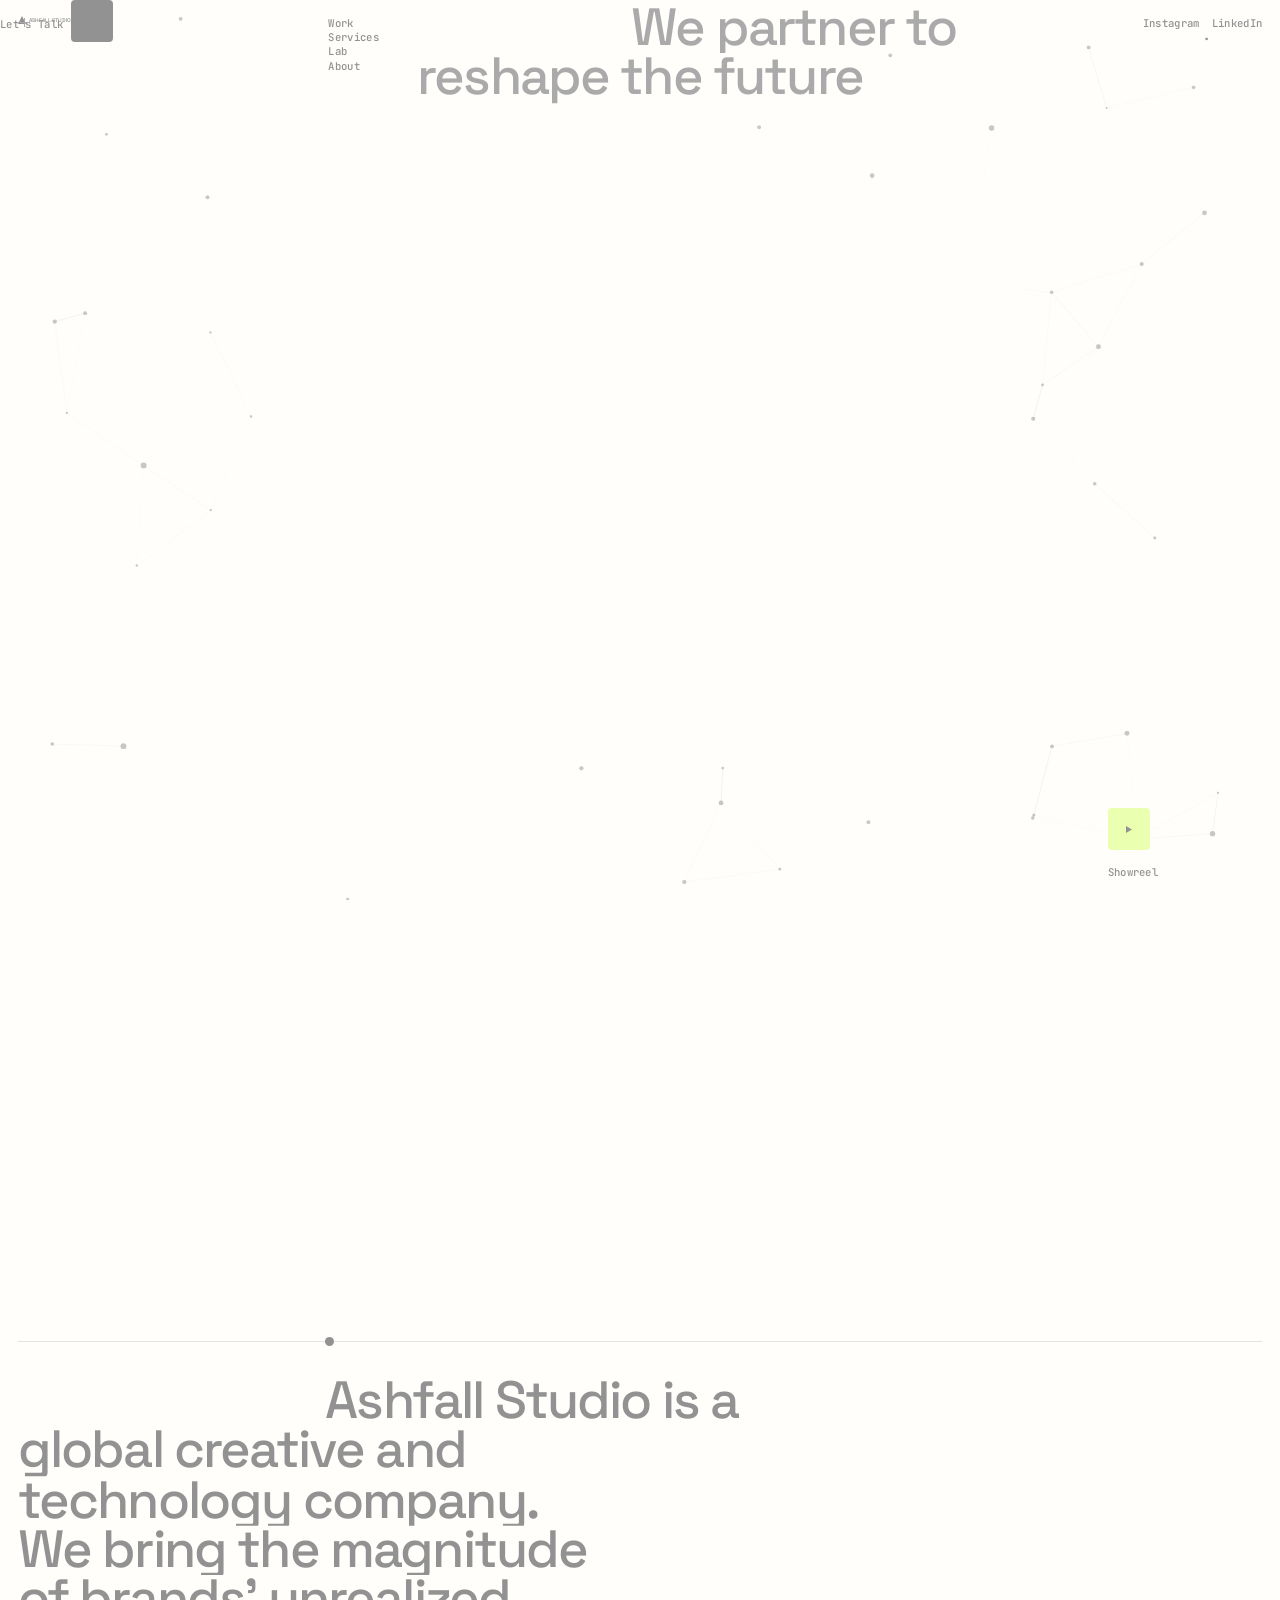
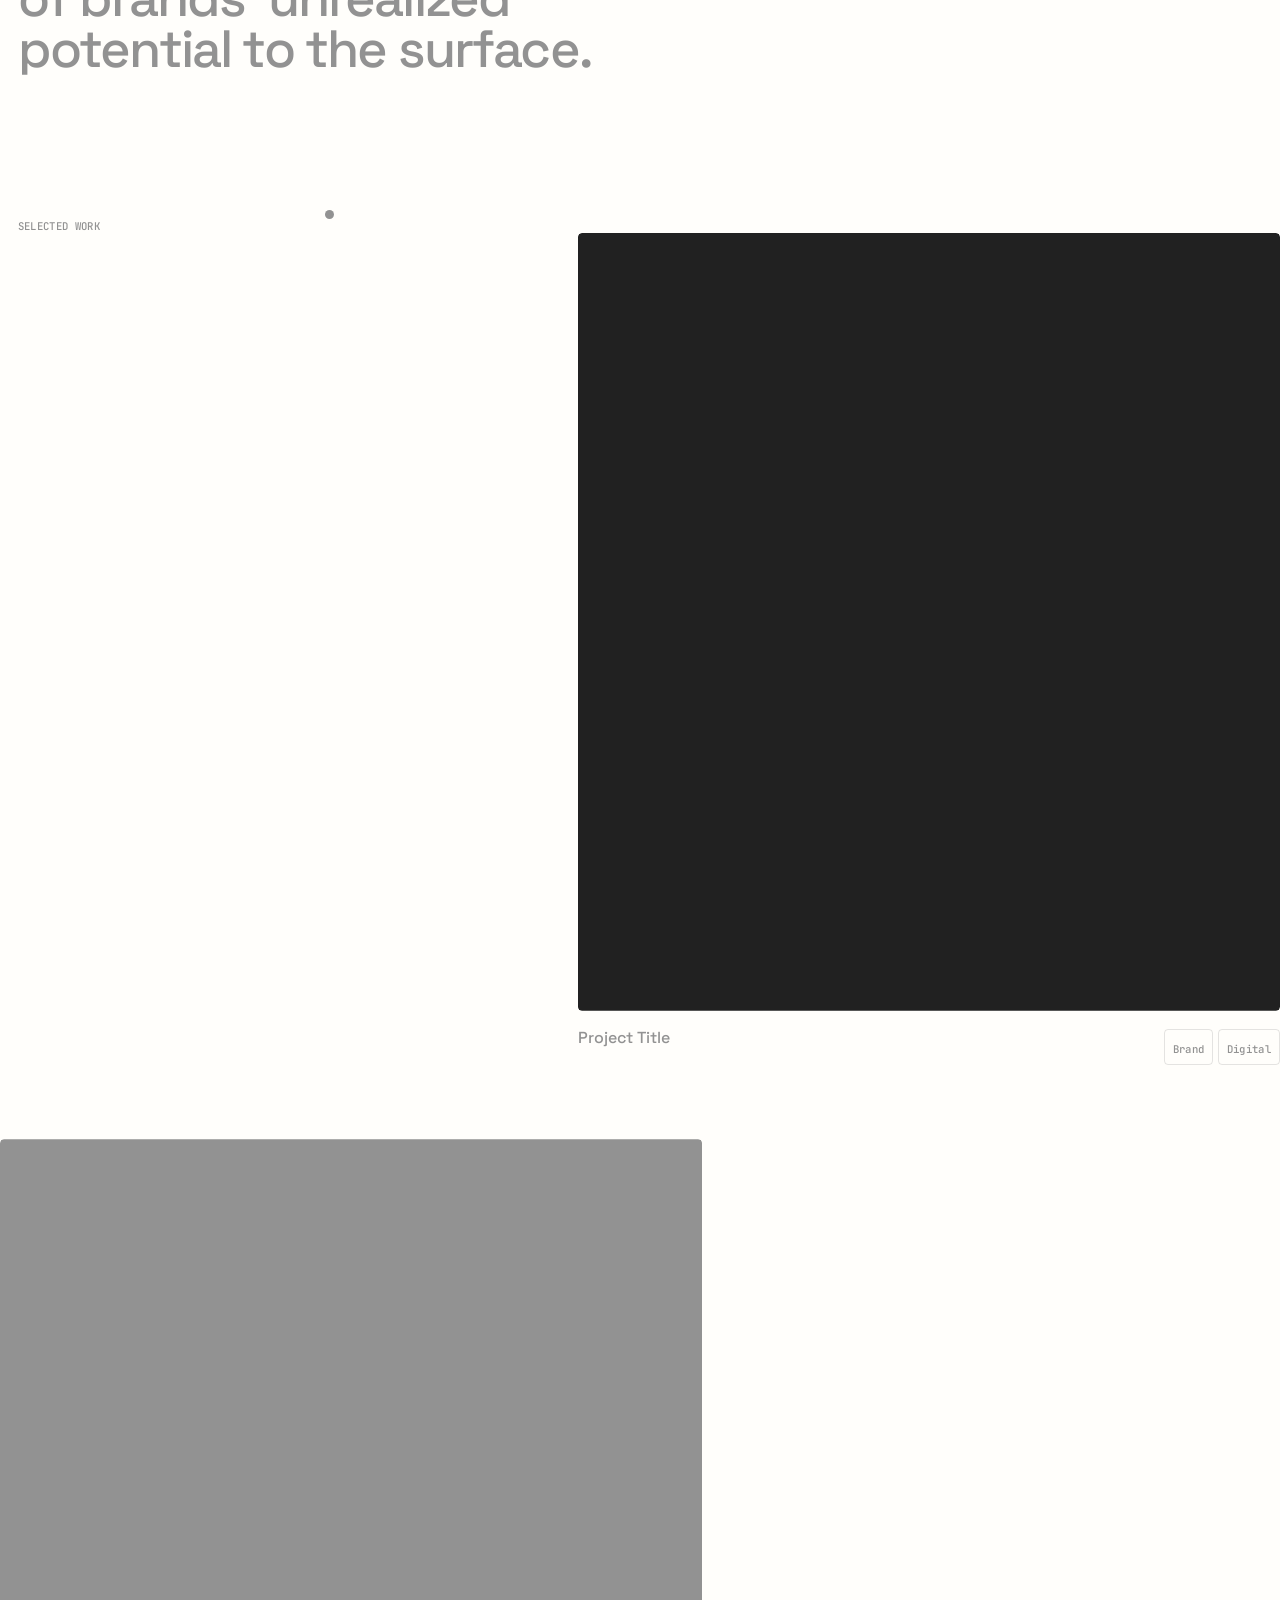
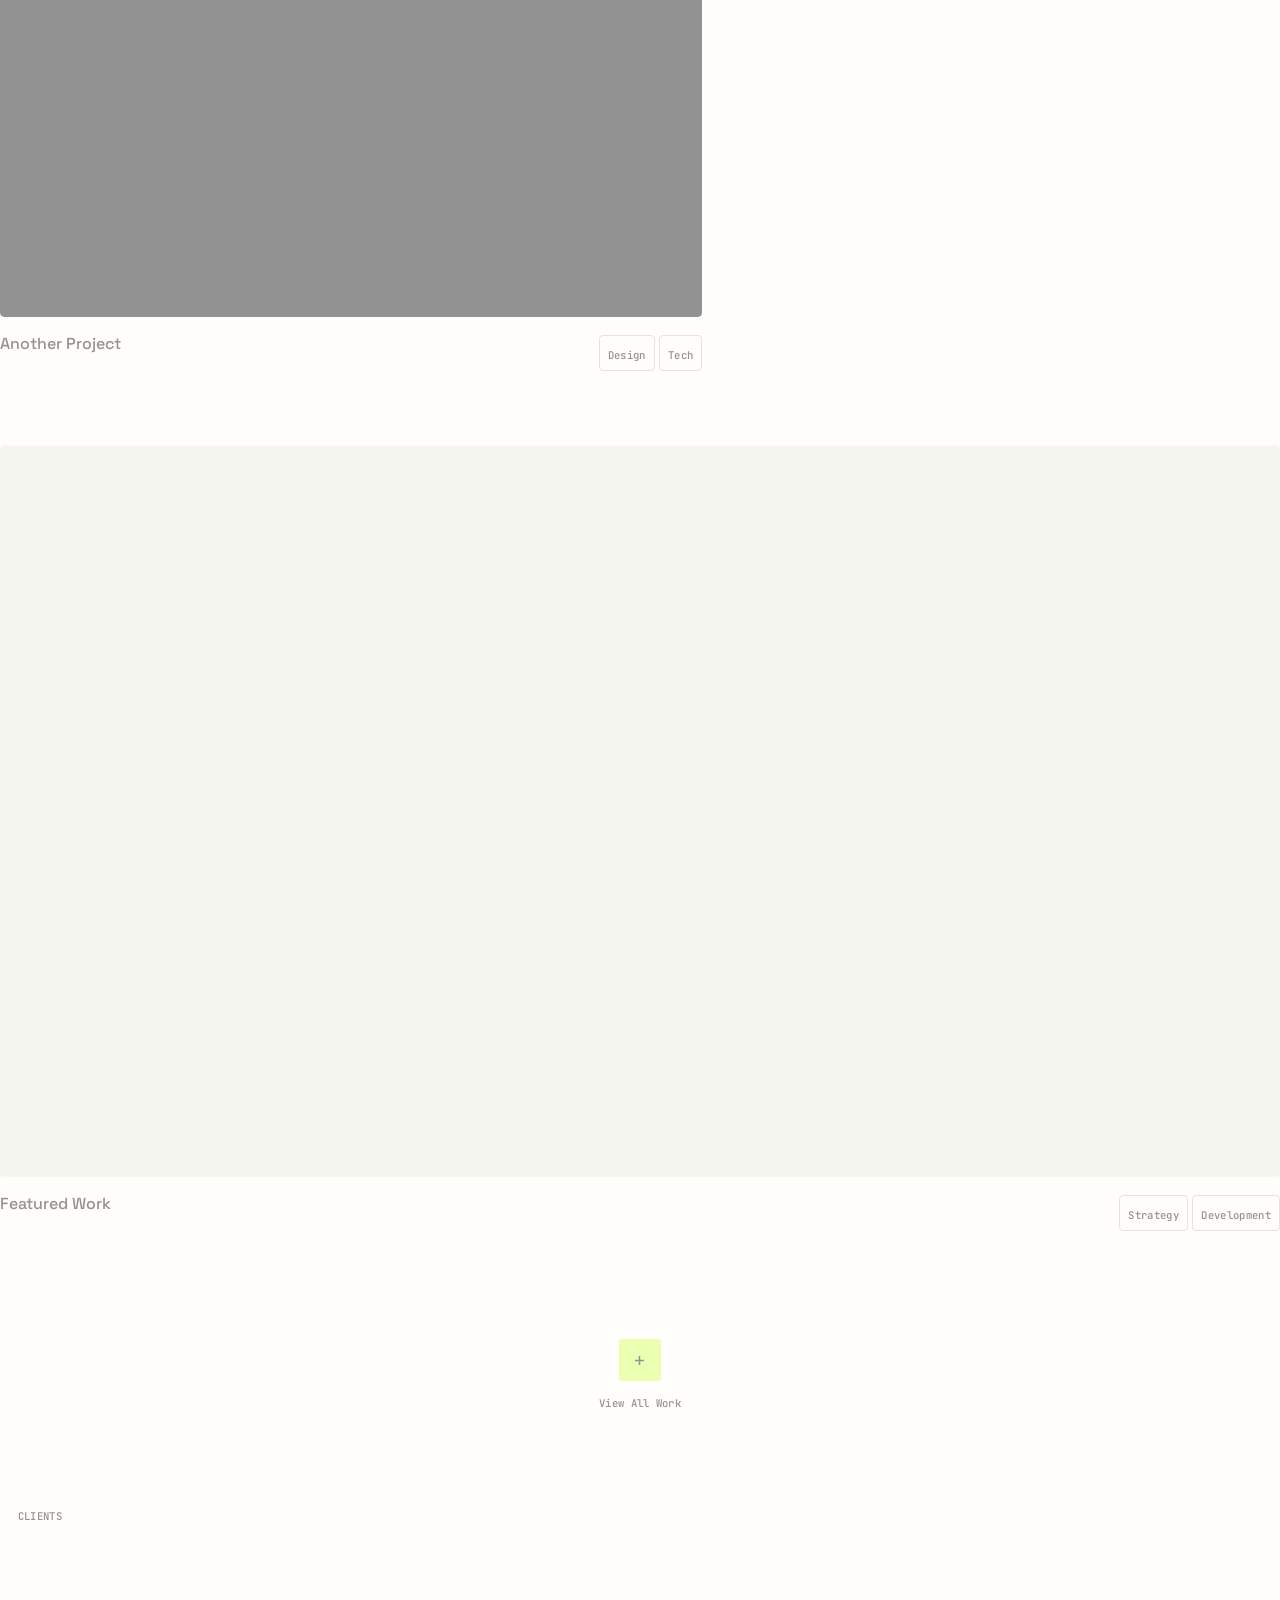
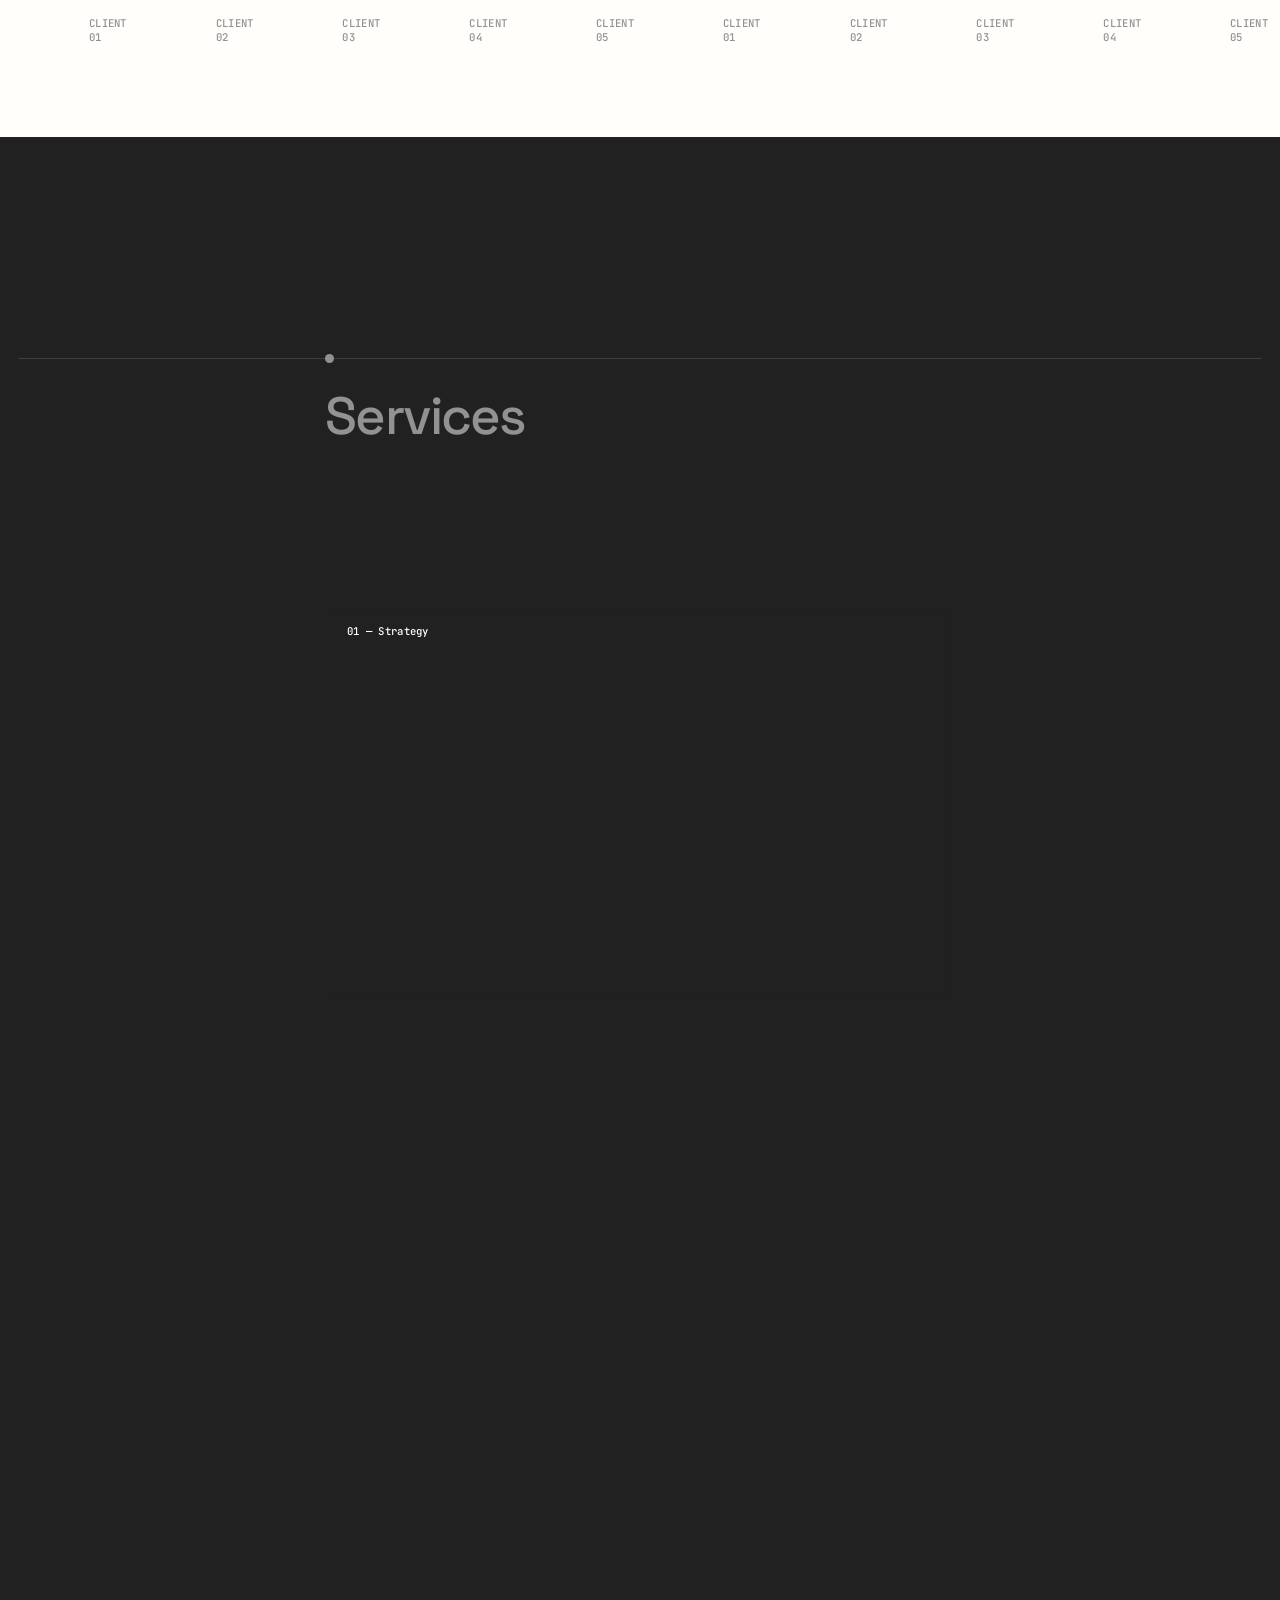
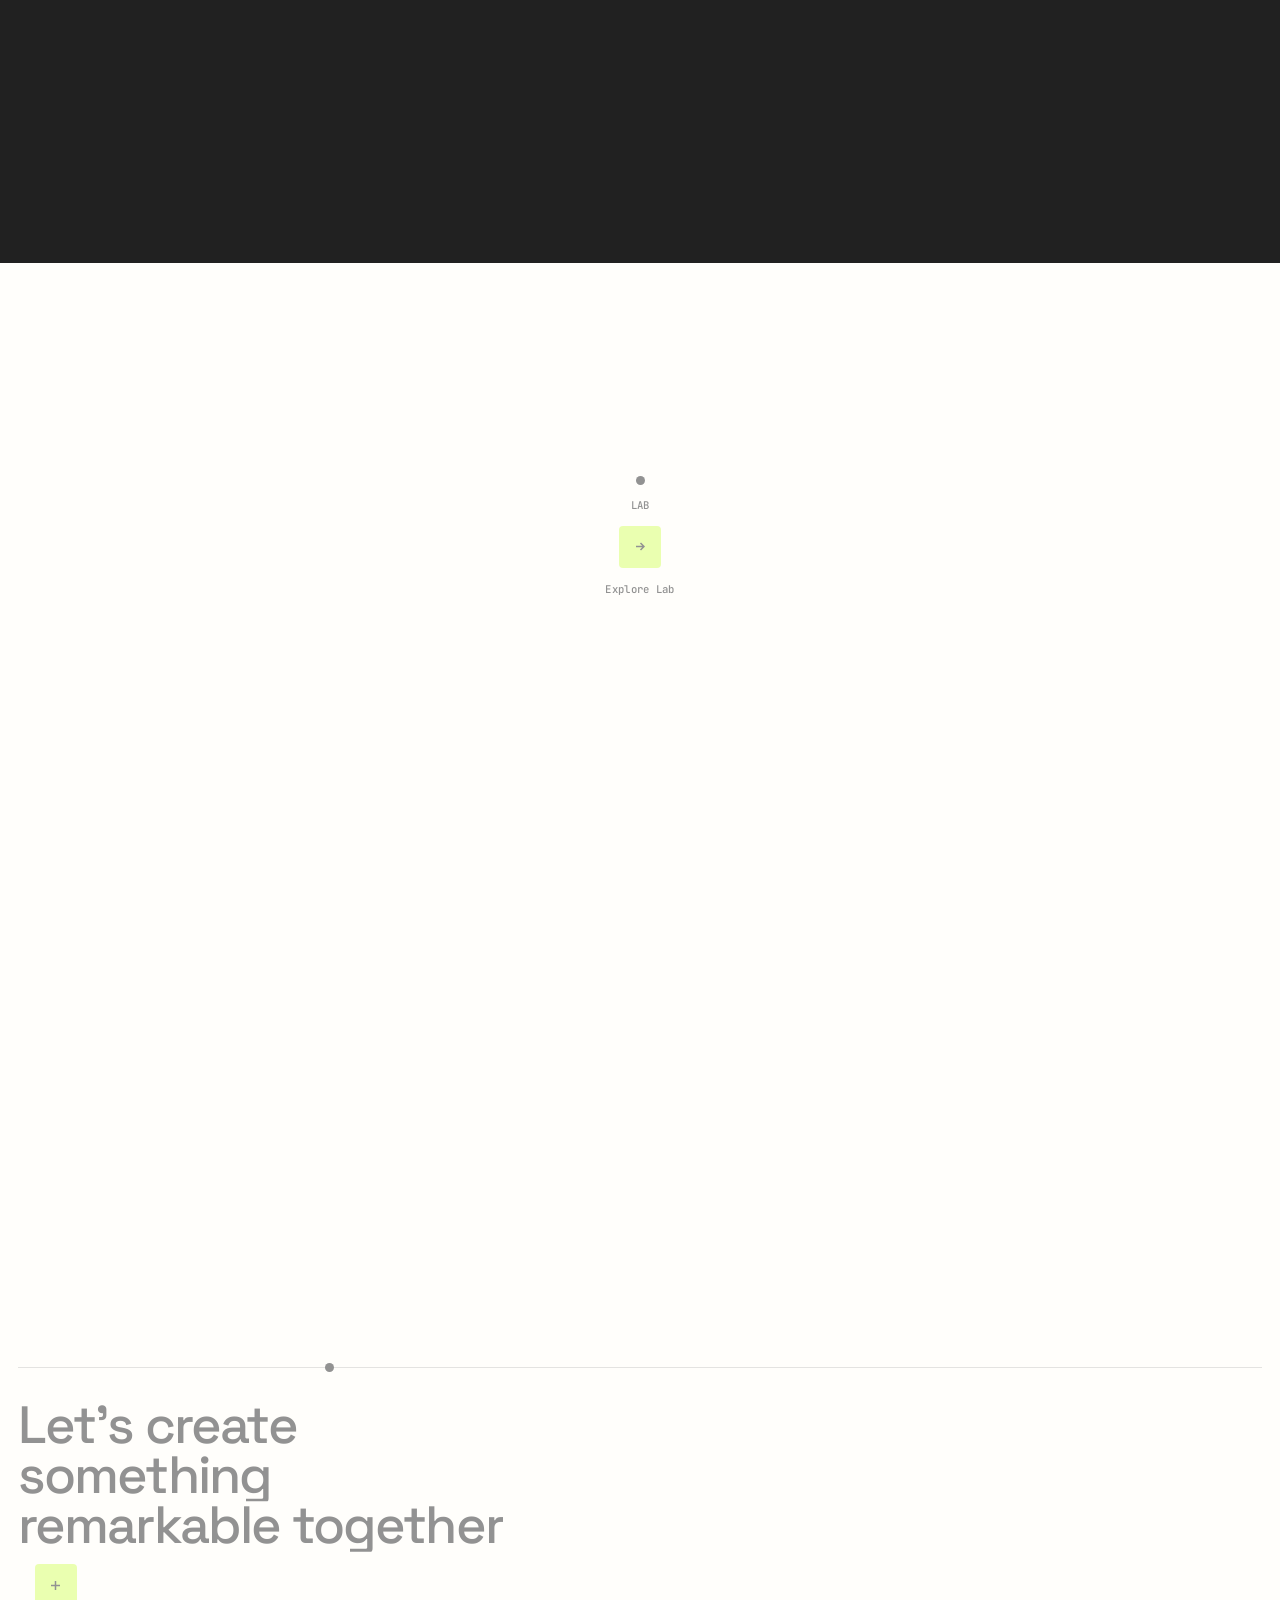
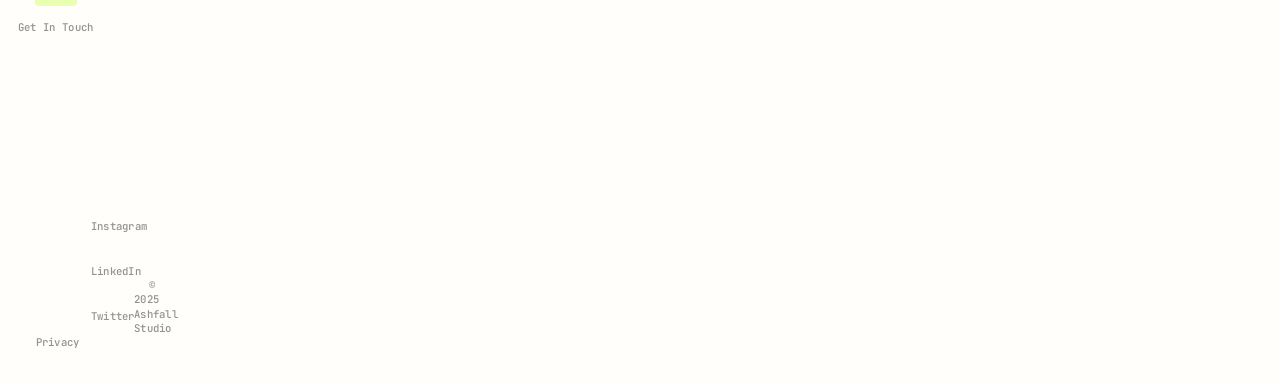
<file: index.html>
<!DOCTYPE html>
<html lang="en" class="lenis lenis-smooth">
<head>
    <meta charset="UTF-8">
    <meta name="viewport" content="width=device-width, initial-scale=1.0">
    <title>Ashfall Studio | Empowering Brands Through Strategy, Design and Technology</title>
    <meta name="description" content="Ashfall Studio is a global creative and technology company. We bring the magnitude of brands' unrealized potential to the surface.">
    <meta name="theme-color" content="#212121">

    <!-- Preconnect to Google Fonts -->
    <link rel="preconnect" href="https://fonts.googleapis.com">
    <link rel="preconnect" href="https://fonts.gstatic.com" crossorigin>

    <!-- Fonts -->
    <link href="https://fonts.googleapis.com/css2?family=Space+Grotesk:wght@400;500;600;700&family=JetBrains+Mono:wght@400;500&display=swap" rel="stylesheet">

    <link rel="stylesheet" href="ashfall-styles.css">
</head>
<body>
    <!-- WebGL Background -->
    <div class="webgl-back">
        <canvas class="webgl-canvas" id="webgl-canvas"></canvas>
    </div>

    <!-- Custom Cursor -->
    <div class="cursor" id="cursor">
        <div class="cursor__wrapper">
            <svg class="cursor__svg" viewBox="0 0 9 9" fill="none">
                <path d="M4.5 0L4.5 9M0 4.5L9 4.5" stroke="currentColor" stroke-width="1"/>
            </svg>
            <span class="cursor__label mono"></span>
        </div>
    </div>

    <!-- Curtain Transition -->
    <div class="curtain"></div>

    <!-- Header -->
    <header class="header">
        <!-- Logo -->
        <a href="#" class="header-logo">
            <svg class="header-logo__svg" viewBox="0 0 96 9" fill="currentColor">
                <path d="M4.5 0L0 9H9L4.5 0Z"/>
                <text x="12" y="7" font-size="6" font-family="inherit" font-weight="500">ASHFALL STUDIO</text>
            </svg>
        </a>

        <!-- Navigation -->
        <nav class="nav" id="nav">
            <div class="nav__list-wrapper">
                <div class="nav__list-inner">
                    <ul class="nav__list nav__list--primary">
                        <li class="nav-item">
                            <a href="#work" class="nav-link">
                                <span class="mono">Work</span>
                            </a>
                        </li>
                        <li class="nav-item">
                            <a href="#services" class="nav-link">
                                <span class="mono">Services</span>
                            </a>
                        </li>
                        <li class="nav-item">
                            <a href="#lab" class="nav-link">
                                <span class="mono">Lab</span>
                            </a>
                        </li>
                        <li class="nav-item">
                            <a href="#about" class="nav-link">
                                <span class="mono">About</span>
                            </a>
                        </li>
                    </ul>
                </div>
            </div>

            <ul class="nav__list nav__list--secondary">
                <li class="nav-item">
                    <a href="#" class="nav-link">
                        <span class="mono">Instagram</span>
                    </a>
                </li>
                <li class="nav-item">
                    <a href="#" class="nav-link">
                        <span class="mono">LinkedIn</span>
                    </a>
                </li>
            </ul>

            <div class="nav-contact-btn nav-contact-btn--expanded">
                <div class="nav-contact-btn__label">
                    <span class="mono">Let's Talk</span>
                </div>
                <div class="nav-contact-btn__svg-wrapper">
                    <svg class="nav-contact-btn__svg" viewBox="0 0 9 9" fill="none">
                        <path d="M0 4.5L9 4.5M4.5 0L4.5 9" stroke="currentColor" stroke-width="1.5"/>
                    </svg>
                </div>
            </div>

            <div class="nav__border border border--left">
                <svg class="border__svg" viewBox="0 0 9 9" fill="currentColor">
                    <circle cx="4.5" cy="4.5" r="4.5"/>
                </svg>
            </div>
        </nav>

        <!-- Mobile Contact Button -->
        <button class="header-contact-btn" aria-label="Contact">
            <span class="header-contact-btn__label mono">Let's Talk</span>
        </button>

        <!-- Mobile Nav Toggle -->
        <button class="nav-toggle" id="nav-toggle" aria-label="Menu">
            <div class="nav-toggle__wrapper">
                <svg class="nav-toggle__svg nav-toggle__svg--open" viewBox="0 0 9 5" fill="currentColor">
                    <rect width="9" height="1"/>
                    <rect y="4" width="9" height="1"/>
                </svg>
                <svg class="nav-toggle__svg nav-toggle__svg--close" viewBox="0 0 10 10" fill="none">
                    <path d="M1 1L9 9M9 1L1 9" stroke="currentColor" stroke-width="1.5"/>
                </svg>
            </div>
        </button>
    </header>

    <!-- Main Content -->
    <main>
        <!-- Hero Section -->
        <section class="home-hero" id="home">
            <div class="home-hero__wrapper">
                <div class="home-hero__sticky">
                    <div class="home-hero__inner">
                        <h1 class="home-hero__title h1 h1--split">
                            <div class="oh"><span class="anim-line">We partner to </span></div>
                            <div class="oh"><span class="anim-line">reshape the future</span></div>
                        </h1>
                    </div>

                    <!-- Scroll Indicator -->
                    <div class="home-hero__scroll mono">
                        Scroll
                    </div>

                    <!-- Video Reel -->
                    <div class="home-hero__reel reel reel--animated">
                        <div class="reel__wrapper">
                            <div class="reel__video-wrapper base-video base-video--fit">
                                <div class="reel__video-inner">
                                    <video class="reel__video-self" autoplay muted loop playsinline>
                                        <source src="https://assets.ashfall.studio/reel.mp4" type="video/mp4">
                                    </video>
                                </div>
                            </div>
                            <div class="reel__btn">
                                <div class="btn btn--light">
                                    <div class="btn__svg-wrapper">
                                        <svg class="btn__svg btn__svg--play" viewBox="0 0 6 7" fill="currentColor">
                                            <path d="M0 0L6 3.5L0 7V0Z"/>
                                        </svg>
                                    </div>
                                    <span class="btn__label mono">Showreel</span>
                                </div>
                            </div>
                        </div>
                    </div>
                </div>
            </div>
        </section>

        <!-- About Section -->
        <section class="home-about" id="about">
            <div class="grid">
                <div class="home-about__wrapper">
                    <div class="border border--left">
                        <svg class="border__svg" viewBox="0 0 9 9" fill="currentColor">
                            <circle cx="4.5" cy="4.5" r="4.5"/>
                        </svg>
                    </div>
                    <h2 class="home-about__title h1 h1--split">
                        <div class="oh"><span class="anim-line">Ashfall Studio is a </span></div>
                        <div class="oh"><span class="anim-line">global creative and </span></div>
                        <div class="oh"><span class="anim-line">technology company.</span></div>
                        <div class="oh"><span class="anim-line">We bring the magnitude </span></div>
                        <div class="oh"><span class="anim-line">of brands' unrealized </span></div>
                        <div class="oh"><span class="anim-line">potential to the surface.</span></div>
                    </h2>
                </div>
            </div>
        </section>

        <!-- Work Section -->
        <section class="home-work" id="work">
            <div class="grid">
                <div class="section-title">
                    <div class="border border--left">
                        <svg class="border__svg" viewBox="0 0 9 9" fill="currentColor">
                            <circle cx="4.5" cy="4.5" r="4.5"/>
                        </svg>
                    </div>
                    <h2 class="h2 ttu mono">Selected Work</h2>
                </div>
            </div>

            <div class="work-list">
                <div class="work-list__wrapper">
                    <!-- Work Item 1 -->
                    <article class="work-item work-item--right">
                        <a href="#" class="work-item__link">
                            <div class="work-item__fig-wrapper">
                                <div class="work-item__fig-inner">
                                    <div class="work-item__fig work-item__fig--default color-block color-block--dark">
                                    </div>
                                    <div class="work-item__fig work-item__fig--hover color-block color-block--lime">
                                    </div>
                                </div>
                            </div>
                        </a>
                        <div class="work-item__wrapper">
                            <h3 class="work-item__title labor">Project Title</h3>
                            <div class="work-item__tags">
                                <div class="tag">
                                    <button class="tag__btn mono">Brand</button>
                                </div>
                                <div class="tag">
                                    <button class="tag__btn mono">Digital</button>
                                </div>
                            </div>
                        </div>
                    </article>

                    <!-- Work Item 2 -->
                    <article class="work-item work-item--left">
                        <a href="#" class="work-item__link">
                            <div class="work-item__fig-wrapper">
                                <div class="work-item__fig-inner">
                                    <div class="work-item__fig work-item__fig--default color-block color-block--gray">
                                    </div>
                                    <div class="work-item__fig work-item__fig--hover color-block color-block--lime">
                                    </div>
                                </div>
                            </div>
                        </a>
                        <div class="work-item__wrapper">
                            <h3 class="work-item__title labor">Another Project</h3>
                            <div class="work-item__tags">
                                <div class="tag">
                                    <button class="tag__btn mono">Design</button>
                                </div>
                                <div class="tag">
                                    <button class="tag__btn mono">Tech</button>
                                </div>
                            </div>
                        </div>
                    </article>

                    <!-- Work Item 3 -->
                    <article class="work-item work-item--fullbleed">
                        <a href="#" class="work-item__link">
                            <div class="work-item__fig-wrapper work-item__fig-wrapper--landscape">
                                <div class="work-item__fig-inner">
                                    <div class="work-item__fig work-item__fig--default color-block color-block--cream">
                                    </div>
                                    <div class="work-item__fig work-item__fig--hover color-block color-block--lime">
                                    </div>
                                </div>
                            </div>
                        </a>
                        <div class="work-item__wrapper">
                            <h3 class="work-item__title labor">Featured Work</h3>
                            <div class="work-item__tags">
                                <div class="tag">
                                    <button class="tag__btn mono">Strategy</button>
                                </div>
                                <div class="tag">
                                    <button class="tag__btn mono">Development</button>
                                </div>
                            </div>
                        </div>
                    </article>
                </div>
            </div>

            <div class="home-work__cta">
                <button class="btn btn--light">
                    <div class="btn__svg-wrapper">
                        <svg class="btn__svg btn__svg--open" viewBox="0 0 9 9" fill="currentColor">
                            <path d="M0 4.5L9 4.5M4.5 0L4.5 9" stroke="currentColor" stroke-width="1.5"/>
                        </svg>
                    </div>
                    <span class="btn__label mono">View All Work</span>
                </button>
            </div>
        </section>

        <!-- Clients Marquee -->
        <section class="home-clients">
            <div class="grid">
                <div class="section-title section-title--hidden-xs">
                    <h2 class="h2 ttu mono">Clients</h2>
                </div>
            </div>
            <div class="marquee">
                <div class="marquee__wrapper" id="marquee">
                    <div class="home-clients__wrapper">
                        <div class="home-clients__fig"><span class="mono">CLIENT 01</span></div>
                        <div class="home-clients__fig"><span class="mono">CLIENT 02</span></div>
                        <div class="home-clients__fig"><span class="mono">CLIENT 03</span></div>
                        <div class="home-clients__fig"><span class="mono">CLIENT 04</span></div>
                        <div class="home-clients__fig"><span class="mono">CLIENT 05</span></div>
                    </div>
                    <div class="home-clients__wrapper" aria-hidden="true">
                        <div class="home-clients__fig"><span class="mono">CLIENT 01</span></div>
                        <div class="home-clients__fig"><span class="mono">CLIENT 02</span></div>
                        <div class="home-clients__fig"><span class="mono">CLIENT 03</span></div>
                        <div class="home-clients__fig"><span class="mono">CLIENT 04</span></div>
                        <div class="home-clients__fig"><span class="mono">CLIENT 05</span></div>
                    </div>
                </div>
            </div>
        </section>

        <!-- Services Section -->
        <section class="services" id="services">
            <div class="grid">
                <div class="services__title-wrapper">
                    <div class="border border--left">
                        <svg class="border__svg" viewBox="0 0 9 9" fill="currentColor">
                            <circle cx="4.5" cy="4.5" r="4.5"/>
                        </svg>
                    </div>
                    <h2 class="services__title h1 h1--split">
                        <div class="oh"><span class="anim-line">Services</span></div>
                    </h2>
                </div>

                <div class="services__wrapper">
                    <div class="services__scroller"></div>
                    <div class="services__sticky-wrapper">
                        <div class="services__sticky" id="services-sticky">
                            <div class="services__sticky-inner">
                                <!-- Service Item 1 -->
                                <div class="service-item" data-service="1">
                                    <div class="service-item__wrapper">
                                        <div class="service-item__fig">
                                            <div class="service-item__media color-block color-block--dark">
                                            </div>
                                            <div class="service-item__fig-caption mono">01 — Strategy</div>
                                            <div class="service-item__btn">
                                                <div class="btn btn--dark">
                                                    <div class="btn__svg-wrapper">
                                                        <svg class="btn__svg btn__svg--open" viewBox="0 0 9 9" fill="currentColor">
                                                            <path d="M0 4.5L9 4.5M4.5 0L4.5 9" stroke="currentColor" stroke-width="1.5"/>
                                                        </svg>
                                                    </div>
                                                </div>
                                            </div>
                                        </div>
                                    </div>
                                </div>

                                <!-- Service Item 2 -->
                                <div class="service-item" data-service="2">
                                    <div class="service-item__wrapper">
                                        <div class="service-item__fig">
                                            <div class="service-item__media color-block color-block--gray">
                                            </div>
                                            <div class="service-item__fig-caption mono">02 — Design</div>
                                            <div class="service-item__btn">
                                                <div class="btn btn--dark">
                                                    <div class="btn__svg-wrapper">
                                                        <svg class="btn__svg btn__svg--open" viewBox="0 0 9 9" fill="currentColor">
                                                            <path d="M0 4.5L9 4.5M4.5 0L4.5 9" stroke="currentColor" stroke-width="1.5"/>
                                                        </svg>
                                                    </div>
                                                </div>
                                            </div>
                                        </div>
                                    </div>
                                </div>

                                <!-- Service Item 3 -->
                                <div class="service-item" data-service="3">
                                    <div class="service-item__wrapper">
                                        <div class="service-item__fig">
                                            <div class="service-item__media color-block color-block--lime">
                                            </div>
                                            <div class="service-item__fig-caption mono">03 — Technology</div>
                                            <div class="service-item__btn">
                                                <div class="btn btn--dark">
                                                    <div class="btn__svg-wrapper">
                                                        <svg class="btn__svg btn__svg--open" viewBox="0 0 9 9" fill="currentColor">
                                                            <path d="M0 4.5L9 4.5M4.5 0L4.5 9" stroke="currentColor" stroke-width="1.5"/>
                                                        </svg>
                                                    </div>
                                                </div>
                                            </div>
                                        </div>
                                    </div>
                                </div>
                            </div>
                        </div>
                    </div>
                    <div class="services__scroller"></div>
                </div>
            </div>
        </section>

        <!-- Lab Section -->
        <section class="home-lab" id="lab">
            <div class="home-lab__wrapper">
                <div class="home-lab__inner">
                    <div class="border border--center">
                        <svg class="border__svg" viewBox="0 0 9 9" fill="currentColor">
                            <circle cx="4.5" cy="4.5" r="4.5"/>
                        </svg>
                    </div>
                    <h2 class="home-lab__title h2 ttu mono">Lab</h2>
                    <button class="btn btn--light">
                        <div class="btn__svg-wrapper">
                            <svg class="btn__svg btn__svg--link" viewBox="0 0 10 9" fill="none">
                                <path d="M1 4.5h8M5.5 1l3.5 3.5-3.5 3.5" stroke="currentColor" stroke-width="1.5"/>
                            </svg>
                        </div>
                        <span class="btn__label mono">Explore Lab</span>
                    </button>
                </div>
                <div class="home-lab__video base-video base-video--fit">
                    <video autoplay muted loop playsinline>
                        <source src="https://assets.ashfall.studio/lab-bg.mp4" type="video/mp4">
                    </video>
                </div>
            </div>
        </section>

        <!-- Contact Section -->
        <section class="contact">
            <div class="grid">
                <div class="contact__wrapper contact__wrapper--spacing">
                    <div class="border border--left">
                        <svg class="border__svg" viewBox="0 0 9 9" fill="currentColor">
                            <circle cx="4.5" cy="4.5" r="4.5"/>
                        </svg>
                    </div>
                    <h2 class="contact__title h1 h1--split">
                        <div class="oh"><span class="anim-line">Let's create </span></div>
                        <div class="oh"><span class="anim-line">something </span></div>
                        <div class="oh"><span class="anim-line">remarkable together</span></div>
                    </h2>
                    <button class="contact__cta btn btn--light">
                        <div class="btn__svg-wrapper">
                            <svg class="btn__svg btn__svg--open" viewBox="0 0 9 9" fill="currentColor">
                                <path d="M0 4.5L9 4.5M4.5 0L4.5 9" stroke="currentColor" stroke-width="1.5"/>
                            </svg>
                        </div>
                        <span class="btn__label mono">Get In Touch</span>
                    </button>
                </div>
            </div>
        </section>

        <!-- Footer -->
        <footer class="footer">
            <div class="grid">
                <div class="footer__row grid">
                    <div class="footer__socials">
                        <a href="#" class="social-link">
                            <div class="social-link__wrapper">
                                <svg class="social-link__svg" viewBox="0 0 10 9" fill="none">
                                    <path d="M1 4.5h8M5.5 1l3.5 3.5-3.5 3.5" stroke="currentColor" stroke-width="1.5"/>
                                </svg>
                            </div>
                            <span class="social-link__label mono">Instagram</span>
                        </a>
                        <a href="#" class="social-link">
                            <div class="social-link__wrapper">
                                <svg class="social-link__svg" viewBox="0 0 10 9" fill="none">
                                    <path d="M1 4.5h8M5.5 1l3.5 3.5-3.5 3.5" stroke="currentColor" stroke-width="1.5"/>
                                </svg>
                            </div>
                            <span class="social-link__label mono">LinkedIn</span>
                        </a>
                        <a href="#" class="social-link">
                            <div class="social-link__wrapper">
                                <svg class="social-link__svg" viewBox="0 0 10 9" fill="none">
                                    <path d="M1 4.5h8M5.5 1l3.5 3.5-3.5 3.5" stroke="currentColor" stroke-width="1.5"/>
                                </svg>
                            </div>
                            <span class="social-link__label mono">Twitter</span>
                        </a>
                    </div>
                    <div class="footer__copyright mono">
                        © 2025 Ashfall Studio
                    </div>
                    <div class="footer__legal mono">
                        <a href="#">Privacy</a>
                    </div>
                </div>
            </div>
        </footer>
    </main>

    <!-- Landscape Warning (Mobile) -->
    <div class="landscape-orientation">
        <p class="mono">Please rotate your device to portrait mode</p>
    </div>

    <script src="ashfall-script.js"></script>
</body>
</html>
</file>
<file: ashfall-styles.css>
/* =============================================================================
   ASHFALL STUDIO - PIXEL PERFECT CLONE
   Complete CSS Recreation
   ============================================================================= */

/* =============================================================================
   1. RESET & BASE STYLES
   ============================================================================= */

* {
    box-sizing: border-box;
    margin: 0;
    padding: 0;
}

html {
    -webkit-text-size-adjust: 100%;
    -ms-text-size-adjust: 100%;
    -webkit-font-smoothing: antialiased;
    -moz-osx-font-smoothing: grayscale;
    font-size: 62.5%; /* 1rem = 10px */
}

body, html {
    height: auto;
    margin: 0;
    min-height: 100%;
    padding: 0;
}

body {
    background-color: #FFFEFB; /* Off-white */
    color: #929292; /* Medium gray */
    font-family: 'Space Grotesk', sans-serif;
    font-size: 1.6rem;
    font-style: normal;
    font-weight: 500;
    line-height: 1;
    overflow-x: hidden;
}

/* Mobile scroll lock */
@media (max-width: 767px) {
    body, html {
        overflow: hidden;
        pointer-events: none;
        position: fixed;
        top: 0;
        user-select: none;
    }

    body, body main, html, html main {
        height: var(--inner-height, 100vh);
        left: 0;
        overscroll-behavior: none;
        width: 100%;
    }

    body main, html main {
        overflow-x: hidden;
        overflow-y: scroll;
        pointer-events: all;
        position: relative;
        right: 0;
    }
}

/* Selection */
::selection {
    background-color: #212121;
    color: #FFFEFB;
    text-shadow: none;
}

::-moz-selection {
    background-color: #212121;
    color: #FFFEFB;
    text-shadow: none;
}

/* Links */
a {
    color: currentColor;
    text-decoration: none;
}

/* Lists */
ol, ul {
    list-style-type: none;
}

/* Buttons */
button {
    background-color: transparent;
    border: none;
    color: currentColor;
    cursor: pointer;
    font-family: inherit;
}

/* Images */
img {
    border: 0;
    height: auto;
    max-width: 100%;
    vertical-align: middle;
    width: 100%;
}

/* SVG */
svg {
    height: 100%;
    width: 100%;
}

/* =============================================================================
   2. TYPOGRAPHY
   ============================================================================= */

/* Headings */
.h1, .h2, .h3, .h4, .h5, h1, h2, h3, h4, h5 {
    font-weight: 500;
}

/* H1 */
.h1, h1 {
    font-size: 2.6rem;
    letter-spacing: -0.025em;
    line-height: 1;
}

@media (min-width: 768px) {
    .h1, h1 {
        font-size: 4.09722vw;
        letter-spacing: -0.035em;
        line-height: 0.9491;
    }
}

/* H1 Split Animation */
.h1--split {
    line-height: 1.02;
}

@media (max-width: 767px) {
    .h1--split br {
        display: none;
    }
}

@media (min-width: 768px) {
    .h1--split {
        line-height: 1.02;
    }
}

.h1--split .oh:nth-child(2) { transform: translateY(-0.07em); }
.h1--split .oh:nth-child(3) { transform: translateY(-0.14em); }
.h1--split .oh:nth-child(4) { transform: translateY(-0.21em); }
.h1--split .oh:nth-child(5) { transform: translateY(-0.28em); }
.h1--split .oh:nth-child(6) { transform: translateY(-0.35em); }
.h1--split .oh:nth-child(7) { transform: translateY(-0.42em); }
.h1--split .oh:nth-child(8) { transform: translateY(-0.49em); }
.h1--split .oh:nth-child(9) { transform: translateY(-0.56em); }
.h1--split .oh:nth-child(10) { transform: translateY(-0.63em); }

@media (min-width: 768px) {
    .h1--split .oh:first-child .anim-line {
        text-indent: 24.02778vw;
    }
}

/* H2 */
.h2, h2 {
    font-size: 2rem;
    letter-spacing: -0.02em;
    line-height: 1;
}

@media (min-width: 1024px) {
    .h2, h2 {
        font-size: 1.52778vw;
    }
}

/* Labor (body heading style) */
.labor {
    font-size: 1.8rem;
    font-weight: 500;
    line-height: 1.0714;
}

@media (min-width: 1024px) {
    .labor {
        font-size: 1.25vw;
        line-height: 1.11;
    }
}

.labor-small {
    font-size: 1.3rem;
    font-weight: 500;
    line-height: 1.1538;
}

@media (min-width: 1024px) {
    .labor-small {
        font-size: 1.6rem;
        line-height: 1.25;
    }
}

/* Mono (monospace font) */
.mono {
    font-family: 'JetBrains Mono', monospace;
    font-size: 1rem;
    font-weight: 500;
    letter-spacing: 0.04em;
    line-height: 1.4;
}

@media (min-width: 1024px) {
    .mono {
        font-size: max(1rem, 0.83333vw);
        letter-spacing: 0.03em;
        line-height: 1.33;
    }
}

.mono-h1 {
    font-family: 'JetBrains Mono', monospace;
    font-size: 1.4rem;
    font-weight: 400;
    line-height: 1.2857;
}

@media (min-width: 1024px) {
    .mono-h1 {
        font-size: 1.25vw;
        letter-spacing: 0.05em;
        line-height: 1.277;
    }
}

/* =============================================================================
   3. UTILITY CLASSES
   ============================================================================= */

.oh {
    overflow: hidden;
}

.ttu {
    text-transform: uppercase;
}

.cursor-pointer {
    cursor: pointer;
}

/* Lenis smooth scroll */
.lenis.lenis-stopped {
    overflow: hidden;
}

.lenis.lenis-smooth [data-lenis-prevent] {
    overscroll-behavior: contain;
}

/* =============================================================================
   4. GRID SYSTEM
   ============================================================================= */

.grid {
    display: grid;
    grid-template-columns: repeat(6, 1fr);
    margin: 0 auto;
    padding: 0 1.2rem;
    width: 100%;
    gap: 0;
}

@media (min-width: 1024px) {
    .grid {
        grid-template-columns: repeat(8, 1fr);
        padding: 0 1.38889vw;
    }
}

.gutters {
    padding: 0 1.2rem;
}

@media (min-width: 1024px) {
    .gutters {
        padding: 0 1.38889vw;
    }
}

/* =============================================================================
   5. ANIMATIONS
   ============================================================================= */

/* Text Animations */
.anim-word {
    opacity: 0;
}

.anim-line {
    display: inline-block;
    transform: translateY(100%);
    transition: transform 1.4s cubic-bezier(0.22, 1, 0.36, 1);
}

.is-visible .anim-line {
    transform: translateY(0);
}

.anim-fade-line {
    opacity: 0;
    transform: translateY(2rem);
    transition: transform 1.4s cubic-bezier(0.22, 1, 0.36, 1), opacity 0.4s linear;
}

.is-visible .anim-fade-line {
    opacity: 1;
    transform: translateY(0);
}

.anim-char {
    opacity: 0;
    transition: opacity 0.4s linear;
}

.is-visible .anim-char {
    opacity: 1;
}

/* Fade transition */
.fade-enter-active,
.fade-leave-active {
    transition: opacity 0.8s cubic-bezier(0.22, 1, 0.36, 1);
}

.fade-enter-from,
.fade-leave-to {
    opacity: 0;
}

.fade-leave-active {
    pointer-events: none;
}

/* =============================================================================
   6. WEBGL BACKGROUND
   ============================================================================= */

.webgl-back {
    position: fixed;
    top: 0;
    left: 0;
    inset: 0;
    overflow: hidden;
    user-select: none;
    z-index: -1;
}

.webgl-back--abs {
    position: absolute;
    left: 0;
    top: 0;
}

.webgl-front {
    position: fixed;
    bottom: 0;
    left: 0;
    inset: 0;
    overflow: hidden;
    pointer-events: none;
    user-select: none;
    z-index: 3;
    contain: strict;
}

.webgl-front-canvas {
    position: absolute;
    bottom: 0.41667vw;
    left: 50%;
    transform: translateX(-50%);
}

.webgl-canvas {
    outline: none;
    width: 100%;
    height: 100%;
}

/* =============================================================================
   7. CUSTOM CURSOR
   ============================================================================= */

.cursor {
    color: #ABAAAA;
    display: none;
    left: 2rem;
    pointer-events: none;
    position: fixed;
    top: 2rem;
    z-index: 900;
}

.cursor--scroll {
    mix-blend-mode: difference;
}

.cursor--loader {
    display: block;
}

@media (hover: hover) {
    .cursor {
        display: block;
    }
}

.cursor__wrapper {
    display: flex;
    align-items: center;
}

.cursor__wrapper--label {
    align-items: center;
    left: 0;
    position: absolute;
    top: 0;
    white-space: nowrap;
}

.cursor__svg {
    height: 0.9rem;
    width: 0.9rem;
    margin-right: 0.6rem;
    position: relative;
    bottom: 0.1rem;
}

@media (min-width: 1024px) {
    .cursor__svg {
        bottom: 0.2rem;
        height: max(0.9rem, 0.625vw);
        width: max(0.9rem, 0.625vw);
    }
}

/* =============================================================================
   8. CURTAIN TRANSITION
   ============================================================================= */

.curtain {
    background-color: #FFFEFB;
    clip-path: inset(20% 20% 20% 20% round 0.4rem);
    inset: 0;
    position: fixed;
    z-index: 400;
    pointer-events: none;
}

.curtain--dark {
    background-color: #212121;
}

/* =============================================================================
   9. HEADER & NAVIGATION
   ============================================================================= */

/* Header */
.header {
    color: #929292;
    left: 0;
    position: fixed;
    top: 0;
    z-index: 900;
    width: 100%;
}

.header--transitioning {
    pointer-events: none;
}

@media (min-width: 1024px) {
    .header {
        z-index: 500;
    }
}

/* Header Logo */
.header-logo {
    display: flex;
    left: 1.2rem;
    pointer-events: all;
    position: fixed;
    top: 2.7rem;
    white-space: nowrap;
    z-index: 1000;
}

.header-logo--back {
    pointer-events: all;
    position: fixed;
}

@media (min-width: 768px) {
    .header-logo {
        left: 1.38889vw;
        top: 1.25vw;
    }

    .header--transitioning .header-logo {
        pointer-events: none;
    }
}

.header-logo__svg {
    height: 0.9rem;
    pointer-events: none;
    width: 9.6rem;
}

@media (min-width: 1024px) {
    .header-logo__svg {
        height: 0.625vw;
        width: 6.66667vw;
    }
}

/* Navigation */
@media (max-width: 767px) {
    .nav {
        align-items: flex-start;
        display: flex;
        flex-direction: column;
        height: calc(100% - 1rem);
        justify-content: center;
        padding: 0 2rem;
        pointer-events: none;
        position: fixed;
        right: 0.5rem;
        top: 0.5rem;
        transform: translateX(calc(100% + 0.5rem));
        transition: transform 1s cubic-bezier(0.22, 1, 0.36, 1);
        width: 79.73333vw;
        z-index: 999;
    }

    .nav:before {
        background-color: #FFFEFB;
        border-radius: 0.4rem;
        content: "";
        height: 100%;
        left: 0;
        position: absolute;
        top: 0;
        width: 100%;
        box-shadow: 0 10px 40px rgba(0, 0, 0, 0.1);
    }

    .nav--open {
        pointer-events: all;
        transform: translateX(0);
    }
}

.nav__border {
    margin: 1.2rem 0;
}

@media (min-width: 768px) {
    .nav__border.border {
        display: none;
    }
}

.nav__border.border--left .border__svg {
    margin-left: unset;
}

.nav__list-wrapper {
    position: relative;
}

@media (min-width: 768px) {
    .nav__list-wrapper {
        left: 25.65972vw;
        position: fixed;
        top: 1.25vw;
    }
}

.nav__list-inner {
    position: relative;
}

.nav__list {
    display: flex;
}

.nav__list--primary {
    flex-direction: column;
    transition: opacity 0.6s cubic-bezier(0.22, 1, 0.36, 1);
    transition-delay: 0.2s;
}

.nav__list--secondary {
    column-gap: 1.2rem;
    flex-direction: column;
}

@media (min-width: 768px) {
    .nav__list--secondary {
        position: fixed;
        right: 1.38889vw;
        top: 1.25vw;
        transition-delay: 0.4s;
        flex-direction: row;
    }
}

@media (max-width: 767px) {
    .nav__list {
        position: relative;
    }
}

/* Nav Items */
.nav-item {
    color: currentColor;
}

@media (min-width: 768px) {
    .nav__list--secondary .nav-item:not(:last-child) {
        position: relative;
    }

    .nav__list--secondary .nav-item:not(:last-child):after {
        content: "·";
        padding-top: 0.1rem;
        pointer-events: none;
        position: absolute;
        right: -0.8rem;
    }
}

.nav-item__link,
.nav-link {
    display: flex;
    position: relative;
}

@media (max-width: 767px) {
    .nav-item__link,
    .nav-link {
        font-family: 'Space Grotesk', sans-serif;
        font-size: 2.6rem;
        letter-spacing: -0.025em;
        line-height: 1;
        text-transform: inherit;
    }
}

@media (min-width: 768px) {
    .nav-item__link:before,
    .nav-link:before {
        background-color: currentColor;
        border-radius: 50%;
        content: "";
        height: max(0.2rem, 0.13889vw);
        left: max(-1.4rem, -0.69444vw);
        margin-bottom: 0.1rem;
        opacity: 0;
        position: absolute;
        top: calc(50% - 0.3rem);
        transform: scale(0);
        transition: transform 0.8s cubic-bezier(0.22, 1, 0.36, 1), opacity 0.8s cubic-bezier(0.22, 1, 0.36, 1) 0.4s;
        width: max(0.2rem, 0.13889vw);
    }

    .is-visible .nav-item__link:before,
    .is-visible .nav-link:before {
        opacity: 1;
    }

    .nav-item__link.router-link-active:before,
    .nav-item__link.router-link-exact-active:before,
    .nav-link.active:before {
        transform: scale(1);
    }
}

/* Mobile Contact Button */
.header-contact-btn {
    align-items: center;
    color: #FFFEFB;
    display: flex;
    height: 4.2rem;
    justify-content: center;
    padding: 0 1.8rem;
    position: fixed;
    right: 5.6rem;
    top: 1.2rem;
    z-index: 999;
}

.header-contact-btn:before {
    background-color: #929292;
    border-radius: 0.4rem;
    content: "";
    height: 100%;
    left: 0;
    position: absolute;
    top: 0;
    transform: scale(0) rotate(-45deg);
    transform-origin: bottom right;
    transition: transform 0.8s cubic-bezier(0.22, 1, 0.36, 1) 0s;
    width: 100%;
}

.is-visible .header-contact-btn:before {
    transform: scale(1) rotate(0deg);
}

@media (min-width: 768px) {
    .header-contact-btn {
        display: none;
    }
}

.header-contact-btn__label {
    opacity: 0;
    position: relative;
    transition: opacity 0.8s cubic-bezier(0.22, 1, 0.36, 1) 0.2s;
    z-index: 1;
}

.is-visible .header-contact-btn__label {
    opacity: 1;
}

/* Mobile Nav Toggle */
.nav-toggle {
    color: #FFFEFB;
    display: flex;
    height: 4.2rem;
    position: fixed;
    right: 1.2rem;
    top: 1.2rem;
    width: 4.2rem;
    z-index: 1000;
}

.nav-toggle:before {
    background-color: #929292;
    border-radius: 0.4rem;
    content: "";
    height: 100%;
    left: 0;
    position: absolute;
    top: 0;
    transform: scale(0) rotate(-45deg);
    transform-origin: bottom right;
    transition: transform 0.8s cubic-bezier(0.22, 1, 0.36, 1) 0.1s;
    width: 100%;
}

.is-visible .nav-toggle:before {
    transform: scale(1) rotate(0deg);
}

@media (min-width: 768px) {
    .nav-toggle {
        display: none;
    }
}

.nav-toggle__wrapper {
    align-items: center;
    display: flex;
    height: 100%;
    justify-content: center;
    opacity: 0;
    position: relative;
    transition: opacity 0.8s cubic-bezier(0.22, 1, 0.36, 1) 0.3s;
    width: 100%;
    z-index: 1;
}

.is-visible .nav-toggle__wrapper {
    opacity: 1;
}

.nav-toggle__svg {
    transition: opacity 0.6s cubic-bezier(0.22, 1, 0.36, 1), transform 0.6s cubic-bezier(0.22, 1, 0.36, 1);
}

.nav-toggle__svg--open {
    height: 0.5rem;
    transition-delay: 0.1s;
    width: 0.9rem;
}

.nav-toggle--open .nav-toggle__svg--open,
.nav-toggle__svg--close {
    opacity: 0;
    transform: scale(0);
    transition-delay: 0s;
}

.nav-toggle__svg--close {
    height: 1rem;
    left: 50%;
    margin-left: -0.5rem;
    margin-top: -0.5rem;
    position: absolute;
    top: 50%;
    width: 1rem;
}

.nav-toggle--open .nav-toggle__svg--close {
    opacity: 1;
    transform: scale(1);
    transition-delay: 0.1s;
}

/* Nav Contact Button */
.nav-contact-btn {
    align-items: center;
    display: flex;
    position: relative;
}

@media (max-width: 767px) {
    .nav-contact-btn {
        font-family: 'Space Grotesk', sans-serif;
        font-size: 2.6rem;
        letter-spacing: -0.025em;
        line-height: 1;
        text-transform: inherit;
    }
}

@media (min-width: 768px) {
    .nav-contact-btn {
        transform: translate(0.4rem, -1.5rem);
        transition: transform 0.8s cubic-bezier(0.22, 1, 0.36, 1);
    }

    .nav-contact-btn--expanded {
        transform: translate(0);
    }
}

@media (min-width: 768px) and (hover: hover) {
    .nav-contact-btn--expanded:hover .nav-contact-btn__svg-wrapper:before {
        transform: scale(0) rotate(-45deg);
        transform-origin: top left;
        transition-duration: 0.6s;
        transition-timing-function: cubic-bezier(0.84, 0, 0.16, 1);
    }

    .nav-contact-btn--expanded:hover .nav-contact-btn__svg-wrapper:after {
        transform: scale(1) rotate(0deg);
        transform-origin: top right;
        transition-duration: 0.6s;
        transition-timing-function: cubic-bezier(0.84, 0, 0.16, 1);
    }

    .nav-contact-btn--expanded:hover .nav-contact-btn__svg {
        color: #212121;
    }
}

.nav-contact-btn__label {
    margin-right: 0.8rem;
    position: relative;
    top: 0.2rem;
    z-index: 2;
}

@media (min-width: 768px) {
    .nav-contact-btn__label {
        transform: translateX(3.4rem);
        transition: transform 0.8s cubic-bezier(0.22, 1, 0.36, 1);
    }

    .nav-contact-btn--expanded .nav-contact-btn__label {
        transform: translateX(0);
    }
}

.nav-contact-btn__svg-wrapper {
    display: none;
}

@media (min-width: 768px) {
    .nav-contact-btn__svg-wrapper {
        align-items: center;
        display: flex;
        height: 4.2rem;
        justify-content: center;
        position: relative;
        width: 4.2rem;
    }

    .nav-contact-btn__svg-wrapper:before {
        background-color: #929292;
        border-radius: 0.4rem;
        content: "";
        height: 100%;
        left: 0;
        position: absolute;
        top: 0;
        transform: scale(0) rotate(-45deg);
        transform-origin: top right;
        transition: transform 0.8s cubic-bezier(0.22, 1, 0.36, 1);
        width: 100%;
    }
}

@media (min-width: 768px) and (hover: hover) {
    .nav-contact-btn__svg-wrapper:after {
        background-color: #FFFEFB;
        border-radius: 0.4rem;
        content: "";
        height: 100%;
        left: 0;
        position: absolute;
        top: 0;
        transform: scale(0) rotate(-45deg);
        transform-origin: top left;
        transition: transform 0.8s cubic-bezier(0.22, 1, 0.36, 1);
        width: 100%;
    }
}

@media (min-width: 768px) {
    .nav-contact-btn--expanded .nav-contact-btn__svg-wrapper:before {
        transform: scale(1) rotate(0);
    }
}

.nav-contact-btn__svg {
    color: #929292;
    height: 0.9rem;
    opacity: 0;
    position: relative;
    transform: translateX(1.4rem);
    transition: transform 0.8s cubic-bezier(0.22, 1, 0.36, 1), color 0.8s cubic-bezier(0.22, 1, 0.36, 1), opacity 0.2s cubic-bezier(0.22, 1, 0.36, 1) 0.66s;
    width: 0.9rem;
    z-index: 1;
}

@media (min-width: 1024px) {
    .nav-contact-btn__svg {
        height: max(0.9rem, 0.625vw);
        width: max(0.9rem, 0.625vw);
    }
}

.is-visible .nav-contact-btn__svg {
    opacity: 1;
}

.nav-contact-btn--expanded .nav-contact-btn__svg {
    color: #FFFEFB;
    transform: translateX(0);
}

/* =============================================================================
   10. BORDER DECORATOR
   ============================================================================= */

.border {
    display: flex;
    position: relative;
    width: 100%;
}

.border:before {
    background-color: currentColor;
    content: "";
    height: 0.1rem;
    left: 0;
    opacity: 0.25;
    position: absolute;
    right: 0;
    top: 0.4rem;
    transform: scaleX(0);
    transition: transform 1s cubic-bezier(0.22, 1, 0.36, 1);
}

.is-visible .border:before {
    transform: scaleX(1);
}

.border--left:before {
    transform-origin: 24.02778vw center;
}

.border--right:before {
    transform-origin: calc(100% - 24.02778vw) center;
}

.border--center:before {
    transform-origin: center center;
}

.border__svg {
    height: 0.9rem;
    transform: rotate(135deg) scale(0);
    transition: transform 1s cubic-bezier(0.22, 1, 0.36, 1);
    width: 0.9rem;
}

.is-visible .border__svg {
    transform: rotate(0deg) scale(1);
}

.border--left .border__svg {
    margin-left: 14.4vw;
}

@media (min-width: 768px) {
    .border--left .border__svg {
        margin-left: 24.02778vw;
    }
}

.border--right .border__svg {
    margin-left: auto;
    margin-right: 14.4vw;
}

@media (min-width: 768px) {
    .border--right .border__svg {
        margin-right: 24.02778vw;
    }
}

.border--center .border__svg {
    margin-left: auto;
    margin-right: auto;
}

/* =============================================================================
   11. BUTTONS
   ============================================================================= */

.btn {
    align-items: center;
    color: currentColor;
    display: flex;
    flex-direction: column;
    justify-content: center;
    position: relative;
    row-gap: 1.6rem;
}

@media (min-width: 1024px) {
    .btn {
        row-gap: 1.11111vw;
    }
}

.btn--inline {
    column-gap: 1rem;
    flex-direction: row;
}

@media (min-width: 1024px) {
    .btn--inline {
        column-gap: 0.69444vw;
    }
}

.btn--light {
    color: #929292;
}

.btn--dark {
    color: #FFFEFB;
}

@media (hover: hover) {
    .btn:hover .btn__svg-wrapper:before {
        transform: scale(0) rotate(-45deg);
        transform-origin: bottom right;
    }

    .btn:hover .btn__svg-wrapper:after,
    .btn:hover .btn__svg-wrapper:before {
        transition-duration: 0.6s;
        transition-timing-function: cubic-bezier(0.84, 0, 0.16, 1);
    }

    .btn:hover .btn__svg-wrapper:after {
        transform: scale(1) rotate(0deg);
        transform-origin: bottom left;
    }

    .btn:hover.btn--light .btn__svg-wrapper {
        color: #FFFEFB;
    }

    .btn:hover.btn--dark .btn__svg-wrapper {
        color: #929292;
    }
}

.btn__svg-wrapper {
    align-items: center;
    color: currentColor;
    display: flex;
    height: 4.2rem;
    justify-content: center;
    position: relative;
    width: 4.2rem;
}

.btn__svg-wrapper:before {
    border-radius: 0.4rem;
    content: "";
    height: 100%;
    left: 0;
    position: absolute;
    top: 0;
    width: 100%;
}

@media (hover: hover) {
    .btn__svg-wrapper {
        transition: color 0.8s cubic-bezier(0.22, 1, 0.36, 1);
    }

    .btn__svg-wrapper:before {
        transform-origin: bottom left;
    }

    .btn__svg-wrapper:after,
    .btn__svg-wrapper:before {
        transition: transform 0.8s cubic-bezier(0.22, 1, 0.36, 1);
    }

    .btn__svg-wrapper:after {
        border-radius: 0.4rem;
        content: "";
        height: 100%;
        left: 0;
        position: absolute;
        top: 0;
        transform: scale(0) rotate(-45deg);
        transform-origin: bottom right;
        width: 100%;
    }
}

.btn--light .btn__svg-wrapper:before {
    background-color: #EAFFB0;
}

.btn--dark .btn__svg-wrapper:before,
.btn--light .btn__svg-wrapper:after {
    background-color: #929292;
}

.btn--dark .btn__svg-wrapper:after {
    background-color: #EAFFB0;
}

.btn__svg {
    position: relative;
    z-index: 1;
}

.btn__svg--play {
    height: 0.7rem;
    width: 0.6rem;
}

.btn__svg--open {
    height: 0.9rem;
    width: 0.9rem;
}

.btn__svg--link {
    height: 0.9rem;
    width: 1rem;
}

.btn__svg--close {
    height: 1rem;
    width: 1rem;
}

/* =============================================================================
   12. BASE IMAGE & VIDEO
   ============================================================================= */

.base-image {
    display: block;
}

.base-image--fit {
    height: 100%;
}

.base-image--fit img {
    height: 100%;
    object-fit: cover;
}

.base-image__img {
    opacity: 0;
    transition: opacity 0.8s cubic-bezier(0.22, 1, 0.36, 1);
}

.base-image__img--loaded {
    opacity: 1;
}

.base-video {
    display: flex;
    position: relative;
    width: 100%;
}

.base-video--fit {
    height: 100%;
}

.base-video--fit video {
    left: 0;
    object-fit: cover;
    position: absolute;
    top: 0;
}

.base-video video {
    height: 100%;
    opacity: 0;
    transition: opacity 0.4s;
    width: 100%;
}

.base-video--loaded video {
    opacity: 1;
}

/* =============================================================================
   13. HERO SECTION
   ============================================================================= */

.home-hero {
    color: #ABAAAA;
    height: 100svh;
    position: relative;
}

@media (min-width: 1024px) {
    .home-hero {
        height: 120svh;
        left: 0;
        max-width: inherit;
        transform: none;
    }
}

.home-hero__wrapper {
    bottom: -100svh;
    left: 0;
    position: absolute;
    top: 0;
    width: 100%;
}

.home-hero__sticky {
    height: 100svh;
    position: sticky;
    top: 0;
}

.home-hero__inner {
    align-items: center;
    display: flex;
    height: 100%;
    position: relative;
    justify-content: center;
}

.home-hero__title {
    left: 0;
    opacity: 0;
    pointer-events: none;
    position: absolute;
    top: 0;
    text-align: center;
    width: 100%;
}

.home-hero__scroll {
    bottom: 1.5rem;
    left: 1.2rem;
    mix-blend-mode: difference;
    opacity: 0;
    position: absolute;
    transition: opacity 0.4s linear 0.5s;
}

.is-visible .home-hero__scroll {
    opacity: 1;
}

@media (hover: hover) {
    .home-hero__scroll {
        display: none;
    }
}

.home-hero__reel {
    bottom: 1.5rem;
    clip-path: inset(0 0 0 0 round 0.4rem);
    right: 1.2rem;
    width: 26.4vw;
}

.home-hero__reel.reel {
    position: absolute;
}

@media (min-width: 1024px) {
    .home-hero__reel {
        bottom: 1.38889vw;
        right: 1.38889vw;
        width: 12.36111vw;
    }
}

/* =============================================================================
   14. REEL COMPONENT
   ============================================================================= */

.reel {
    display: flex;
    position: relative;
}

.reel__wrapper {
    aspect-ratio: 350/230;
    border-radius: 0.4rem;
    height: 100%;
    overflow: hidden;
    width: 100%;
}

@media (min-width: 1024px) {
    .reel__wrapper {
        aspect-ratio: 700/480;
    }
}

@media (hover: hover) {
    .reel__wrapper:hover .reel__video-self {
        transform: scale(1.3) rotate(10deg);
    }
}

.reel--animated .reel__wrapper {
    aspect-ratio: 1/1;
    overflow: hidden;
    transform: translateY(calc(100% + 1.5rem));
    transition: transform 1.4s cubic-bezier(0.22, 1, 0.36, 1) 1s;
}

@media (min-width: 1024px) {
    .reel--animated .reel__wrapper {
        aspect-ratio: 178/111;
        transform: translateY(calc(100% + 1.38889vw));
        transition: transform 1.4s cubic-bezier(0.22, 1, 0.36, 1) 1s;
    }
}

.is-visible .reel--animated .reel__wrapper {
    transform: translateY(0);
}

.reel__video-wrapper {
    height: 100%;
}

.reel__video-wrapper video {
    border-radius: 0.4rem;
}

.reel--animated .reel__video-wrapper {
    transform: scale(0.8);
    transform-origin: bottom;
    transition: transform 1s cubic-bezier(0.22, 1, 0.36, 1) 1s;
}

.is-visible .reel--animated .reel__video-wrapper {
    transform: scale(1);
}

.reel__video-inner {
    height: 100%;
}

.reel--animated .reel__video-inner {
    transform: scale(1.4);
    transform-origin: bottom;
    transition: transform 1s cubic-bezier(0.22, 1, 0.36, 1) 1s;
}

.is-visible .reel--animated .reel__video-inner {
    transform: scale(1);
}

@media (hover: hover) {
    .reel__video-self {
        transition: transform 1.4s cubic-bezier(0.22, 1, 0.36, 1);
    }
}

.reel__btn {
    bottom: 0;
    left: 0;
    overflow: hidden;
    padding: 0.6rem;
    position: absolute;
    right: 0;
    top: 0;
}

.reel--animated .reel__btn {
    transform: rotate(-90deg) translateX(-100%) translateY(-1rem);
    transform-origin: bottom left;
    transition: transform 1.4s cubic-bezier(0.22, 1, 0.36, 1) 1s;
}

.is-visible .reel--animated .reel__btn {
    transform: rotate(0deg) translateX(0) translateY(0);
}

@media (min-width: 1024px) {
    .reel__btn {
        padding: 0.27778vw;
    }
}

.reel__btn .btn {
    align-items: flex-start;
    height: 100%;
    justify-content: flex-end;
    width: 100%;
}

@media (hover: hover) {
    .reel__btn .btn:hover.btn--light .btn__svg-wrapper {
        color: #212121;
    }
}

@media (max-width: 1023px) {
    .reel__btn .btn__svg-wrapper {
        height: 3.6rem;
        width: 3.6rem;
    }
}

.reel__btn .btn__svg-wrapper:after {
    background-color: #FFFEFB;
}

.reel--animated .reel__btn .btn__svg {
    transform: scale(0);
    transition: transform 1s cubic-bezier(0.22, 1, 0.36, 1) 1.4s;
}

.is-visible .reel--animated .reel__btn .btn__svg {
    transform: scale(1);
}

/* Continue in next message due to length... */

/* =============================================================================
   15. ABOUT SECTION
   ============================================================================= */

.home-about {
    margin-bottom: 6.4rem;
    padding-top: 19.7rem;
    position: relative;
    z-index: 1;
}

@media (min-width: 1024px) {
    .home-about {
        margin-bottom: 7.98611vw;
        padding-top: unset;
    }
}

.home-about:before {
    background-color: transparent;
    bottom: -6.4rem;
    content: "";
    left: 0;
    position: absolute;
    top: 0;
    width: 100%;
}

@media (min-width: 1024px) {
    .home-about:before {
        bottom: -7.98611vw;
    }
}

.home-about__wrapper {
    grid-column: 1 / span 6;
}

@media (min-width: 1024px) {
    .home-about__wrapper {
        grid-column-end: span 8;
        margin-top: 20.06944vw;
    }
}

.home-about__title {
    padding-top: 1.8rem;
}

@media (min-width: 1024px) {
    .home-about__title {
        padding-top: 2.08333vw;
    }
}

/* =============================================================================
   16. SECTION TITLES
   ============================================================================= */

.section-title {
    color: currentColor;
    grid-column: 1 / span 6;
}

@media (min-width: 1024px) {
    .section-title {
        grid-column-end: span 8;
        padding-top: 1.11111vw;
    }
}

@media (max-width: 1023px) {
    .section-title--hidden-xs {
        display: none;
    }
}

@media (min-width: 1024px) {
    .section-title--big {
        grid-column-end: span 4;
        padding-top: 1.38889vw;
    }
}

/* =============================================================================
   17. WORK SECTION
   ============================================================================= */

.home-work {
    position: relative;
}

.home-work__cta {
    display: flex;
    justify-content: center;
    margin-top: 4rem;
}

@media (min-width: 1024px) {
    .home-work__cta {
        margin-top: 5rem;
    }
}

.home-work__cta .btn__label {
    color: #929292;
}

/* Work List */
.work-list__title {
    padding-bottom: 4.4rem;
}

@media (min-width: 1024px) {
    .work-list__title {
        max-width: 40%;
        padding-bottom: unset;
        position: relative;
        top: 1em;
    }
}

.work-list__wrapper {
    display: flex;
    flex-direction: column;
    padding-bottom: 6.8rem;
    row-gap: 4.4rem;
}

@media (min-width: 1024px) {
    .work-list__wrapper {
        padding-bottom: 4.58333vw;
        row-gap: 5.83333vw;
    }
}

/* Work Items */
.work-item {
    width: 100%;
}

@media (min-width: 1024px) {
    .work-item--right {
        margin-left: auto;
        width: 54.86111vw;
    }

    .work-item--left {
        margin-right: auto;
        width: 54.86111vw;
    }
}

.work-item--fullbleed {
    width: 100%;
}

.work-item__link {
    clip-path: inset(10% 20% 0 20% round 4px);
    cursor: pointer;
    display: flex;
    width: 100%;
    transition: clip-path 0.8s cubic-bezier(0.22, 1, 0.36, 1);
}

.work-item__link.is-visible {
    clip-path: inset(0 0 0 0 round 4px);
}

@media (hover: hover) {
    .work-item__link:hover .work-item__fig--hover {
        opacity: 1;
    }
}

.work-item__fig-wrapper {
    aspect-ratio: 350/388;
    border-radius: 0.4rem;
    overflow: hidden;
    position: relative;
    width: 100%;
}

@media (min-width: 1024px) {
    .work-item__fig-wrapper {
        aspect-ratio: 790/875;
    }

    .work-item__fig-wrapper--landscape {
        aspect-ratio: 1400/800;
    }

    .work-item--tiny .work-item__fig-wrapper {
        aspect-ratio: 690/490;
    }
}

.work-item__fig-inner {
    display: flex;
    height: 100%;
    width: 100%;
}

.work-item__fig {
    inset: 0;
    pointer-events: none;
    position: absolute;
}

.work-item__fig--hover {
    display: none;
    inset: -0.1rem;
}

@media (hover: hover) {
    .work-item__fig--hover {
        display: flex;
        opacity: 0;
        transition: opacity 0.4s cubic-bezier(0.22, 1, 0.36, 1);
        z-index: 1;
    }
}

.work-item__wrapper {
    display: flex;
    flex-direction: column-reverse;
    padding-top: 2.4rem;
    row-gap: 1.1rem;
}

@media (min-width: 1024px) {
    .work-item__wrapper {
        flex-direction: row;
        justify-content: space-between;
        padding-top: 1.38889vw;
    }
}

.work-item__tags {
    column-gap: 0.4rem;
    display: flex;
}

@media (min-width: 1024px) {
    .work-item__tags {
        column-gap: 0.34722vw;
    }
}

/* =============================================================================
   18. TAGS
   ============================================================================= */

.tag {
    display: flex;
    height: 3rem;
}

@media (min-width: 1024px) {
    .tag {
        height: max(3.6rem, 2.5vw);
    }
}

.tag:first-child {
    transition-delay: 0.3s;
}

.tag:nth-child(2) {
    transition-delay: 0.4s;
}

.tag:nth-child(3) {
    transition-delay: 0.5s;
}

.tag:nth-child(4) {
    transition-delay: 0.6s;
}

.tag:nth-child(5) {
    transition-delay: 0.7s;
}

.tag__btn {
    align-items: center;
    border: 0.1rem solid rgba(146, 146, 146, 0.25);
    border-radius: 0.4rem;
    color: #929292;
    display: flex;
    height: 100%;
    padding: 0.4rem 0.8rem 0;
    user-select: none;
}

@media (min-width: 1024px) {
    .tag__btn {
        padding: max(0.4rem, 0.27778vw) max(0.8rem, 0.55556vw) 0;
    }
}

@media (hover: hover) {
    .tag__btn {
        transition: border-color 0.8s cubic-bezier(0.22, 1, 0.36, 1), color 0.8s cubic-bezier(0.22, 1, 0.36, 1);
    }

    .tag__btn:hover {
        border-color: #212121;
        color: #212121;
    }
}

/* =============================================================================
   19. CLIENTS / MARQUEE
   ============================================================================= */

.home-clients {
    padding-top: 6.7rem;
}

@media (min-width: 1024px) {
    .home-clients {
        padding-bottom: 1.38889vw;
        padding-top: 6.66667vw;
    }
}

.home-clients__wrapper {
    display: flex;
}

@media (min-width: 1024px) {
    .home-clients__wrapper {
        padding-top: 1.38889vw;
    }
}

.home-clients__fig {
    height: 17rem;
    padding: 0 1.5rem;
    display: flex;
    align-items: center;
    justify-content: center;
}

@media (min-width: 1024px) {
    .home-clients__fig {
        height: 13.88889vw;
        padding: 0 3.47222vw;
    }
}

.marquee {
    overflow: hidden;
    padding: 0 3.47222vw;
}

.marquee__wrapper {
    display: flex;
    width: fit-content;
    animation: marquee 30s linear infinite;
}

@keyframes marquee {
    0% {
        transform: translateX(0);
    }
    100% {
        transform: translateX(-50%);
    }
}

@media (min-width: 1024px) {
    .marquee__wrapper {
        grid-column: 1 / span 8;
    }
}

/* =============================================================================
   20. SERVICES SECTION
   ============================================================================= */

.services {
    background-color: #212121;
    padding-top: 14.8rem;
    position: relative;
}

@media (min-width: 1024px) {
    .services {
        padding-top: unset;
    }
}

.services__title-wrapper {
    grid-column: 1 / span 6;
    margin-bottom: 10rem;
}

@media (min-width: 1024px) {
    .services__title-wrapper {
        grid-column-end: span 8;
        margin-bottom: unset;
        margin-top: 16.94444vw;
    }
}

.services__title {
    padding-top: 2.2rem;
}

@media (min-width: 1024px) {
    .services__title {
        padding-top: 2.08333vw;
    }
}

.services__wrapper {
    grid-column: 1 / span 6;
    position: relative;
}

@media (min-width: 1024px) {
    .services__wrapper {
        grid-column-end: span 8;
        margin-bottom: 12.5vw;
    }

    .services--has-cta .services__wrapper {
        margin-bottom: unset;
    }
}

.services__scroller {
    height: 50dvh;
    opacity: 0;
    width: 0.3rem;
}

.services__scroller:first-child {
    margin-top: 40dvh;
}

.services__sticky-wrapper {
    bottom: 0;
    left: 0;
    position: absolute;
    right: 0;
    top: -30dvh;
}

@media (min-width: 1024px) {
    .services__sticky-wrapper {
        top: -10dvh;
    }
}

.services__sticky {
    height: 100dvh;
    position: sticky;
    top: 0;
    transition: opacity 0.8s cubic-bezier(0.22, 1, 0.36, 1);
}

.services__sticky--hidden {
    opacity: 0;
}

.services__sticky-inner {
    aspect-ratio: 350/219;
    border-radius: 0.4rem;
    left: 50%;
    overflow: hidden;
    position: absolute;
    top: 50%;
    transform: translate(-50%, -50%);
    width: 93.33333vw;
}

@media (min-width: 1024px) {
    .services__sticky-inner {
        aspect-ratio: 705/440;
        width: 48.61111vw;
    }
}

/* Service Items */
.service-item {
    height: 100%;
    left: 0;
    position: absolute;
    top: 0;
    width: 100%;
}

.service-item:not(:first-child) {
    transform: translateY(101%);
}

.service-item:first-child {
    z-index: 1;
}

.service-item:nth-child(2) {
    z-index: 2;
}

.service-item:nth-child(3) {
    z-index: 3;
}

.service-item:nth-child(4) {
    z-index: 4;
}

.service-item:nth-child(5) {
    z-index: 5;
}

.service-item:nth-child(6) {
    z-index: 6;
}

@media (hover: hover) {
    .service-item:hover .service-item__media {
        transform: scale(1.1) rotate(1deg);
    }
}

.service-item__wrapper {
    clip-path: inset(0 0 0 0 round 0.4rem);
    display: flex;
    height: 100%;
    width: 100%;
}

.service-item__fig {
    border-radius: 0.4rem;
    height: 100%;
    overflow: hidden;
    position: relative;
    width: 100%;
}

.service-item__fig .base-image--fit {
    height: calc(100% + 0.2rem);
    left: -0.1rem;
    position: relative;
    top: -0.1rem;
    width: calc(100% + 0.2rem);
}

@media (hover: hover) {
    .service-item__media {
        transition: transform 1.4s cubic-bezier(0.22, 1, 0.36, 1);
    }
}

.service-item__fig-caption {
    color: #FFFEFB;
    left: 2rem;
    position: absolute;
    top: 1.7rem;
}

@media (min-width: 1024px) {
    .service-item__fig-caption {
        left: 1.38889vw;
        top: 1.18056vw;
    }
}

.service-item__btn {
    bottom: 0;
    left: 0;
    padding: 1rem;
    position: absolute;
    right: 0;
    top: 0;
}

@media (hover: hover) {
    .service-item__btn {
        display: none;
    }
}

.service-item__btn .btn {
    align-items: flex-end;
    height: 100%;
    justify-content: flex-end;
    width: 100%;
}

@media (max-width: 1023px) {
    .service-item__btn .btn {
        color: #929292;
    }

    .service-item__btn .btn__svg-wrapper {
        height: 3.6rem;
        width: 3.6rem;
    }
}

/* =============================================================================
   21. LAB SECTION
   ============================================================================= */

.home-lab {
    color: #FFFEFB;
    height: var(--inner-height, 100vh);
    position: relative;
}

.home-lab__wrapper {
    color: #929292;
    height: 100%;
    padding-top: 11.7rem;
}

@media (max-width: 767px) {
    .home-lab__wrapper {
        background-color: #212121;
    }
}

@media (min-width: 1024px) {
    .home-lab__wrapper {
        padding-top: 16.66667vw;
    }
}

.home-lab__inner {
    align-items: center;
    display: flex;
    flex-direction: column;
    position: relative;
    row-gap: 1.9rem;
    z-index: 1;
}

@media (min-width: 1024px) {
    .home-lab__inner {
        row-gap: 1.04167vw;
    }
}

.home-lab__title {
    text-align: center;
}

.home-lab__video {
    inset: 0;
    position: absolute;
}

@media (min-width: 768px) {
    .home-lab__video {
        display: none;
    }
}

/* =============================================================================
   22. CONTACT SECTION
   ============================================================================= */

.contact {
    padding-bottom: 12rem;
    padding-top: 12rem;
}

@media (min-width: 1024px) {
    .contact {
        padding-bottom: 11.38889vw;
        padding-top: unset;
    }
}

.contact__wrapper {
    align-items: flex-start;
    display: flex;
    flex-direction: column;
    grid-column: 1 / span 6;
}

@media (min-width: 1024px) {
    .contact__wrapper {
        grid-column-end: span 8;
    }

    .contact__wrapper--spacing {
        margin-top: 15.625vw;
    }
}

.contact__wrapper .btn__label {
    color: #929292;
}

.contact__title {
    padding: 1.6rem 0 1.8rem;
}

@media (min-width: 1024px) {
    .contact__title {
        padding: 2.08333vw 0 0.41667vw;
    }
}

.contact__title .oh:first-child .anim-line {
    text-indent: unset;
}

.contact__cta {
    transition-delay: 0.3s;
}

/* =============================================================================
   23. FOOTER
   ============================================================================= */

.footer {
    padding-bottom: 2rem;
}

.footer__row {
    align-items: flex-end;
    padding-bottom: 0.6rem;
}

@media (min-width: 1024px) {
    .footer__row {
        padding-bottom: 1.04167vw;
    }
}

.footer__socials {
    align-items: flex-start;
    display: flex;
    flex-direction: column;
    grid-column: 1 / span 6;
    padding-top: 1.6rem;
    row-gap: 0.8rem;
}

@media (min-width: 1024px) {
    .footer__socials {
        grid-column: 3 / span 3;
        padding-top: 2.08333vw;
    }
}

.footer__copyright {
    grid-column: 7 / span 2;
    text-align: right;
}

@media (max-width: 1023px) {
    .footer__copyright,
    .footer__legal {
        display: none;
    }
}

/* Social Links */
.social-link {
    align-items: center;
    cursor: pointer;
    display: flex;
}

@media (hover: hover) {
    .social-link:hover .social-link__wrapper:before {
        transform: scale(1) rotate(0deg);
    }

    .social-link:hover .social-link__svg {
        opacity: 1;
        transition-delay: 0.15s;
    }

    .social-link:hover .social-link__label {
        transform: translateX(0);
        transition: transform 0.8s cubic-bezier(0.22, 1, 0.36, 1);
    }
}

.social-link__wrapper {
    display: none;
}

@media (hover: hover) {
    .social-link__wrapper {
        align-items: center;
        bottom: 0.13889vw;
        color: #FFFEFB;
        display: flex;
        height: 2.91667vw;
        justify-content: center;
        margin-right: 0.69444vw;
        position: relative;
        width: 2.91667vw;
    }
}

.social-link__wrapper:before {
    background-color: #929292;
    border-radius: 0.4rem;
    content: "";
    height: 100%;
    left: 0;
    position: absolute;
    top: 0;
    transform: scale(0) rotate(-45deg);
    transform-origin: bottom left;
    transition: transform 0.8s cubic-bezier(0.22, 1, 0.36, 1);
    width: 100%;
}

.social-link__svg {
    height: 0.625vw;
    opacity: 0;
    position: relative;
    transition: opacity 0.4s cubic-bezier(0.22, 1, 0.36, 1);
    transition-delay: 0s;
    width: 0.69444vw;
    z-index: 1;
}

.social-link__label {
    display: flex;
}

@media (hover: hover) {
    .social-link__label {
        transform: translateX(-3.61111vw);
        transition: transform 0.6s cubic-bezier(0.84, 0, 0.16, 1);
    }
}

/* =============================================================================
   24. LANDSCAPE ORIENTATION WARNING
   ============================================================================= */

.landscape-orientation {
    align-items: center;
    background-color: #FFFEFB;
    color: #929292;
    display: none;
    inset: 0;
    justify-content: center;
    position: fixed;
    z-index: 999;
}

@media screen and (orientation: landscape) and (max-width: 1000px) and (hover: none) {
    .landscape-orientation {
        display: flex;
    }
}

/* =============================================================================
   25. RESPONSIVE ADJUSTMENTS
   ============================================================================= */

@media (max-width: 767px) {
    .home-hero__title {
        opacity: 1;
        font-size: 3.5rem;
        padding: 0 2rem;
    }
}

@media (min-width: 768px) and (max-width: 1023px) {
    .home-hero__title {
        opacity: 1;
    }
}

/* Tablet adjustments */
@media (min-width: 768px) and (max-width: 1023px) {
    .work-item--left,
    .work-item--right {
        width: 100%;
        margin: 0;
    }
}

/* =============================================================================
   26. UTILITY & POLISH
   ============================================================================= */

/* Smooth images loading */
img {
    opacity: 0;
    transition: opacity 0.3s ease;
}

img.loaded,
img[src] {
    opacity: 1;
}

/* Focus visible for accessibility */
*:focus-visible {
    outline: 2px solid #EAFFB0;
    outline-offset: 2px;
}

/* Reduce motion for accessibility */
@media (prefers-reduced-motion: reduce) {
    *,
    *::before,
    *::after {
        animation-duration: 0.01ms !important;
        animation-iteration-count: 1 !important;
        transition-duration: 0.01ms !important;
    }
}


/* =============================================================================
   COLOR BLOCKS
   ============================================================================= */

.color-block {
    width: 100%;
    height: 100%;
    display: flex;
    align-items: center;
    justify-content: center;
    transition: transform 1.4s cubic-bezier(0.22, 1, 0.36, 1);
}

/* Color variants */
.color-block--dark {
    background-color: #212121;
}

.color-block--gray {
    background-color: #929292;
}

.color-block--lime {
    background-color: #EAFFB0;
}

.color-block--cream {
    background-color: #F5F5F0;
}

.color-block--beige {
    background-color: #E8E6DD;
}

.color-block--lavender {
    background-color: #D4BFFF;
}

.color-block--peach {
    background-color: #FFD4B8;
}

.color-block--mint {
    background-color: #B8FFD4;
}

.color-block--coral {
    background-color: #FF9B9B;
}

.color-block--sky {
    background-color: #B8D4FF;
}

/* Work item color blocks */
.work-item__fig.color-block {
    border-radius: 0.4rem;
    overflow: hidden;
}

/* Service item color blocks */
.service-item__media.color-block {
    border-radius: 0.4rem;
}
</file>
